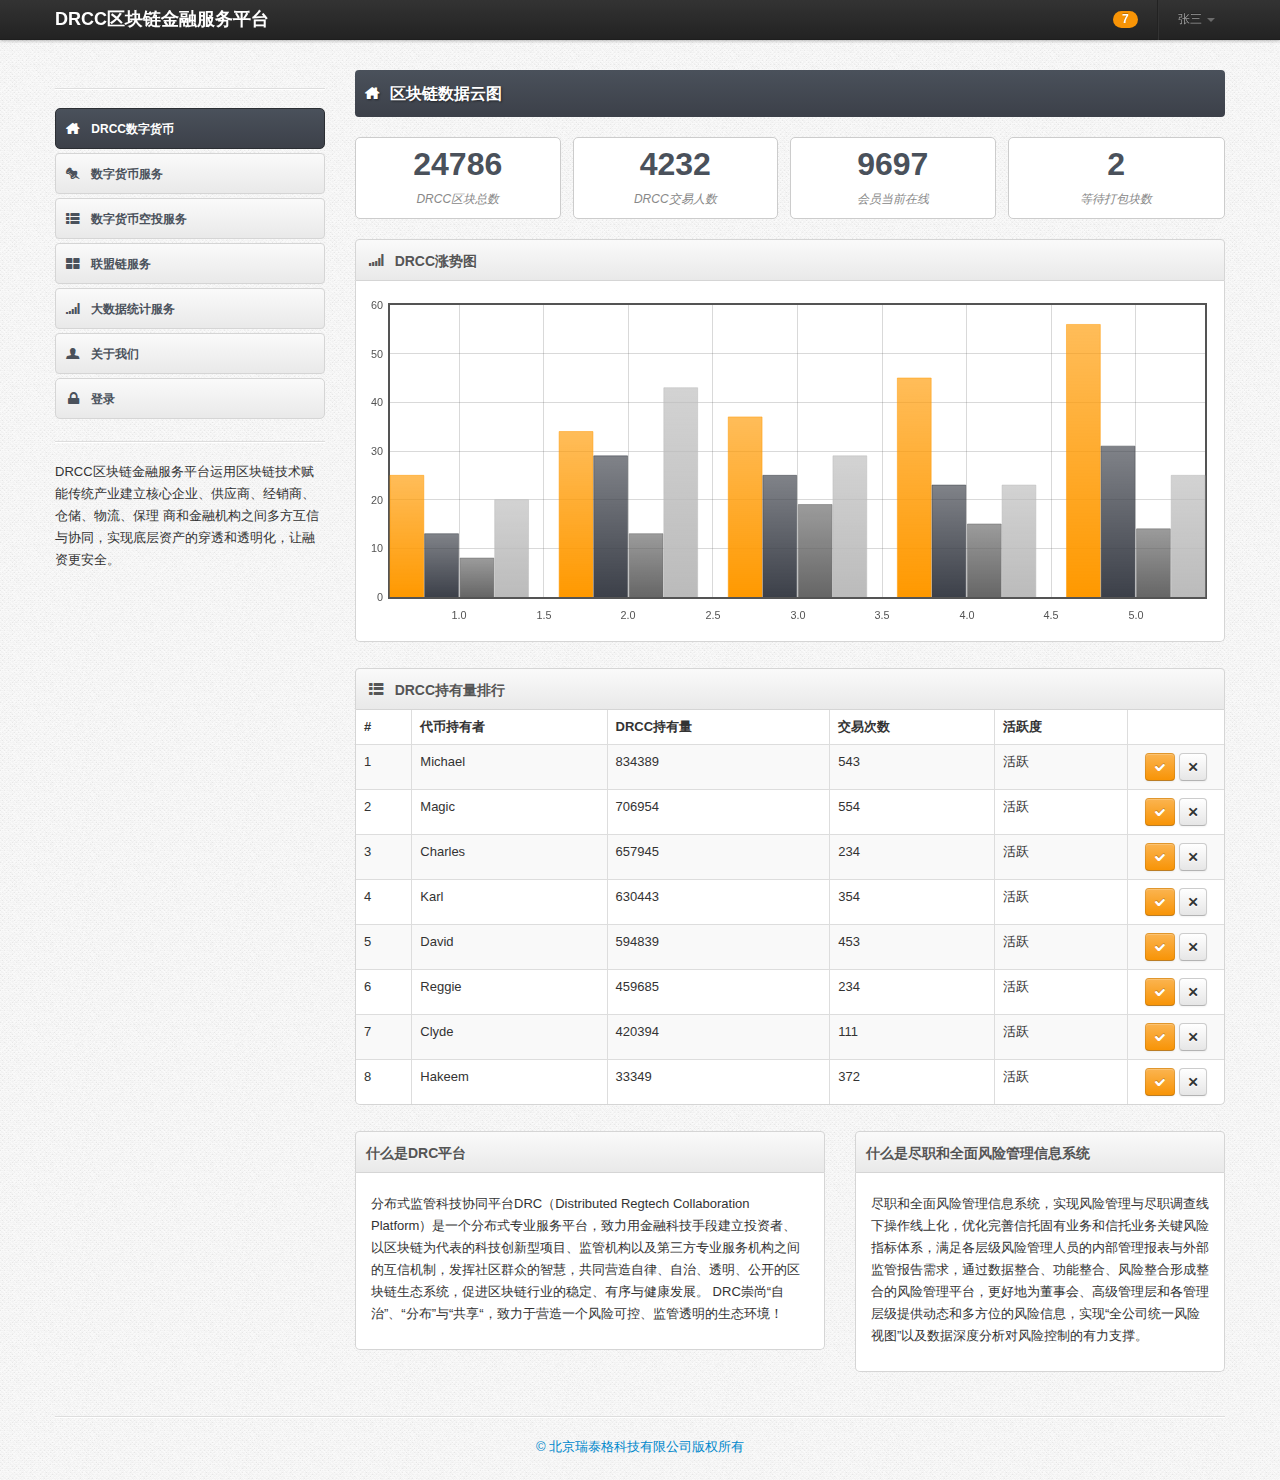
<file: index.html>
<!DOCTYPE html>
<html lang="en">
  <head>
    <meta charset="utf-8" />
    <title>Dashboard - Bootstrap Admin</title>
    
    <meta name="viewport" content="width=device-width, initial-scale=1.0, maximum-scale=1.0, user-scalable=no" />
    <meta name="apple-mobile-web-app-capable" content="yes" />    
    
    <link href="./css/bootstrap.min.css" rel="stylesheet" />
    <link href="./css/bootstrap-responsive.min.css" rel="stylesheet" />
    
    
    <link href="./css/font-awesome.css" rel="stylesheet" />
    
    <link href="./css/adminia.css" rel="stylesheet" /> 
    <link href="./css/adminia-responsive.css" rel="stylesheet" />
    
    <link href="./css/pages/dashboard.css" rel="stylesheet" /> 
    <link href="./css/pages/index.css" rel="stylesheet" />


    <!-- Le HTML5 shim, for IE6-8 support of HTML5 elements -->
    <!--[if lt IE 9]>
      <script src="http://html5shim.googlecode.com/svn/trunk/html5.js"></script>
    <![endif]-->
	
  <meta http-equiv="Content-Type" content="text/html; charset=utf-8" /></head>

<body>
	
<div class="navbar navbar-fixed-top">
	
	<div class="navbar-inner">
		
		<div class="container">
			
			<a class="btn btn-navbar" data-toggle="collapse" data-target=".nav-collapse"> 
				<span class="icon-bar"></span> 
				<span class="icon-bar"></span> 
				<span class="icon-bar"></span> 				
			</a>
			
			<a class="brand" href="./">DRCC区块链金融服务平台</a>
			
			<div class="nav-collapse">
			
				<ul class="nav pull-right">
					<li>
						<a href="#"><span class="badge badge-warning">7</span></a>
					</li>
					
					<li class="divider-vertical"></li>
					
					<li class="dropdown">
						
						<a data-toggle="dropdown" class="dropdown-toggle " href="#">
							张三 <b class="caret"></b>
						</a>
						
						<ul class="dropdown-menu">
							<li>
								<a href="./account.html"><i class="icon-user"></i> 个人设置  </a>
							</li>
							
							<li>
								<a href="./change_password.html"><i class="icon-lock"></i> 修改密码</a>
							</li>
							
							<li class="divider"></li>
							
							<li>
								<a href="./"><i class="icon-off"></i> 退出</a>
							</li>
						</ul>
					</li>
				</ul>
				
			</div> <!-- /nav-collapse -->
			
		</div> <!-- /container -->
		
	</div> <!-- /navbar-inner -->
	
</div> <!-- /navbar -->


<div class="copyrights">Collect from <a href="http://www.cssmoban.com/" >网页模板</a></div>

<div id="content">
	
	<div class="container">
		
		<div class="row">
			
			<div class="span3">

				<hr />
				
				<ul id="main-nav" class="nav nav-tabs nav-stacked">
					
					<li class="active">
						<a href="./">
							<i class="icon-home"></i>
							DRCC数字货币
						</a>
					</li>
					
					<li>
						<a href="./faq.html">
							<i class="icon-pushpin"></i>
							数字货币服务
						</a>
					</li>

					<li>
						<a href="./plans.html">
							<i class="icon-th-list"></i>
							数字货币空投服务
						</a>
					</li>
					
					<li>
						<a href="./grid.html">
							<i class="icon-th-large"></i>
							联盟链服务
							<!--<span class="label label-warning pull-right"></span>-->
						</a>
					</li>
					
					<li>
						<a href="./charts.html">
							<i class="icon-signal"></i>
							大数据统计服务
						</a>
					</li>
					
					<li>
						<a href="./account.html">
							<i class="icon-user"></i>
							关于我们
						</a>
					</li>
					
					<li>
						<a href="./login.html">
							<i class="icon-lock"></i>
							登录
						</a>
					</li>
					
				</ul>	
				
				<hr />
				
				<div class="sidebar-extra">
					<p>DRCC区块链金融服务平台运用区块链技术赋能传统产业建立核心企业、供应商、经销商、仓储、物流、保理 商和金融机构之间多方互信与协同，实现底层资产的穿透和透明化，让融资更安全。 </p>
				</div> <!-- .sidebar-extra -->
				
				<br />
		
			</div> <!-- /span3 -->
			
			
			
			<div class="span9">
				
				<h1 class="page-title">
					<i class="icon-home"></i>
					区块链数据云图
				</h1>
				
				<div class="stat-container">
										
					<div class="stat-holder">						
						<div class="stat">							
							<span>24786</span>
							DRCC区块总数
						</div> <!-- /stat -->						
					</div> <!-- /stat-holder -->
					
					<div class="stat-holder">						
						<div class="stat">							
							<span>4232</span>
							DRCC交易人数
						</div> <!-- /stat -->						
					</div> <!-- /stat-holder -->
					
					<div class="stat-holder">						
						<div class="stat">							
							<span>9697</span>
							会员当前在线
						</div> <!-- /stat -->						
					</div> <!-- /stat-holder -->
					
					<div class="stat-holder">						
						<div class="stat">							
							<span>2</span>							
							等待打包块数
						</div> <!-- /stat -->						
					</div> <!-- /stat-holder -->
					
				</div> <!-- /stat-container -->
				
				<div class="widget">
										
					<div class="widget-header">
						<i class="icon-signal"></i>
						<h3>DRCC涨势图</h3>
					</div> <!-- /widget-header -->
														
					<div class="widget-content">					
						<div id="bar-chart" class="chart-holder"></div> <!-- /bar-chart -->				
					</div> <!-- /widget-content -->
					
				</div> <!-- /widget -->
				
				
				
				<div class="widget widget-table">
										
					<div class="widget-header">
						<i class="icon-th-list"></i>
						<h3>DRCC持有量排行</h3>
					</div> <!-- /widget-header -->
					
					<div class="widget-content">
					
						<table class="table table-striped table-bordered">
							<thead>
								<tr>
									<th>#</th>
									<th>代币持有者</th>
									<th>DRCC持有量</th>
									<th>交易次数</th>
									<th>活跃度</th>
									<th>&nbsp;</th>
								</tr>
							</thead>
							
							<tbody>
								<tr>
									<td>1</td>
									<td>Michael</td>
									<td>834389</td>
									<td>543</td>
									<td>活跃</td>
									<td class="action-td">
										<a href="javascript:;" class="btn btn-small btn-warning">
											<i class="icon-ok"></i>								
										</a>					
										<a href="javascript:;" class="btn btn-small">
											<i class="icon-remove"></i>						
										</a>
									</td>
								</tr>
								<tr>
									<td>2</td>
									<td>Magic</td>
									<td>706954</td>
									<td>554</td>
									<td>活跃</td>
									<td class="action-td">
										<a href="javascript:;" class="btn btn-small btn-warning">
											<i class="icon-ok"></i>								
										</a>						
										<a href="javascript:;" class="btn btn-small">
											<i class="icon-remove"></i>						
										</a>
									</td>
								</tr>
								<tr>
									<td>3</td>
									<td>Charles</td>
									<td>657945</td>
									<td>234</td>
									<td>活跃</td>
									<td class="action-td">
										<a href="javascript:;" class="btn btn-small btn-warning">
											<i class="icon-ok"></i>								
										</a>						
										<a href="javascript:;" class="btn btn-small">
											<i class="icon-remove"></i>						
										</a>
									</td>
								</tr>
								<tr>
									<td>4</td>
									<td>Karl</td>
									<td>630443</td>
									<td>354</td>
									<td>活跃</td>
									<td class="action-td">
										<a href="javascript:;" class="btn btn-small btn-warning">
											<i class="icon-ok"></i>								
										</a>					
										<a href="javascript:;" class="btn btn-small">
											<i class="icon-remove"></i>						
										</a>
									</td>
								</tr>
								<tr>
									<td>5</td>
									<td>David</td>
									<td>594839</td>
									<td>453</td>
									<td>活跃</td>
									<td class="action-td">
										<a href="javascript:;" class="btn btn-small btn-warning">
											<i class="icon-ok"></i>								
										</a>						
										<a href="javascript:;" class="btn btn-small">
											<i class="icon-remove"></i>						
										</a>
									</td>
								</tr>
								<tr>
									<td>6</td>
									<td>Reggie</td>
									<td>459685</td>
									<td>234</td>
									<td>活跃</td>
									<td class="action-td">
										<a href="javascript:;" class="btn btn-small btn-warning">
											<i class="icon-ok"></i>								
										</a>						
										<a href="javascript:;" class="btn btn-small">
											<i class="icon-remove"></i>						
										</a>
									</td>
								</tr>
								<tr>
									<td>7</td>
									<td>Clyde</td>
									<td>420394</td>
									<td>111</td>
									<td>活跃</td>
									<td class="action-td">
										<a href="javascript:;" class="btn btn-small btn-warning">
											<i class="icon-ok"></i>								
										</a>						
										<a href="javascript:;" class="btn btn-small">
											<i class="icon-remove"></i>						
										</a>
									</td>
								</tr>
								<tr>
									<td>8</td>
									<td>Hakeem</td>
									<td>33349</td>
									<td>372</td>
									<td>活跃</td>
									<td class="action-td">
										<a href="javascript:;" class="btn btn-small btn-warning">
											<i class="icon-ok"></i>								
										</a>						
										<a href="javascript:;" class="btn btn-small">
											<i class="icon-remove"></i>						
										</a>
									</td>
								</tr>
							</tbody>
						</table>
					
					</div> <!-- /widget-content -->
					
				</div> <!-- /widget -->
				
				
				
				
				<div class="row">
					
					<div class="span5">
									
						<div class="widget">
							
							<div class="widget-header">
								<h3>什么是DRC平台</h3>
							</div> <!-- /widget-header -->
																
							<div class="widget-content">
								<p>分布式监管科技协同平台DRC（Distributed Regtech Collaboration Platform）是一个分布式专业服务平台，致力用金融科技手段建立投资者、以区块链为代表的科技创新型项目、监管机构以及第三方专业服务机构之间的互信机制，发挥社区群众的智慧，共同营造自律、自治、透明、公开的区块链生态系统，促进区块链行业的稳定、有序与健康发展。
									DRC崇尚“自治”、“分布”与“共享“，致力于营造一个风险可控、监管透明的生态环境！</p>
							</div> <!-- /widget-content -->
							
						</div> <!-- /widget -->
						
					</div> <!-- /span5 -->
		
					<div class="span4">
						
						<div class="widget">
							
							<div class="widget-header">
								<h3>什么是尽职和全面风险管理信息系统</h3>
							</div> <!-- /widget-header -->
																
							<div class="widget-content">
								<p>尽职和全面风险管理信息系统，实现风险管理与尽职调查线下操作线上化，优化完善信托固有业务和信托业务关键风险指标体系，满足各层级风险管理人员的内部管理报表与外部监管报告需求，通过数据整合、功能整合、风险整合形成整合的风险管理平台，更好地为董事会、高级管理层和各管理层级提供动态和多方位的风险信息，实现“全公司统一风险视图”以及数据深度分析对风险控制的有力支撑。</p>
							</div> <!-- /widget-content -->
							
						</div> <!-- /widget -->
					</div> <!-- /span4 -->
					
				</div> <!-- /row -->
				
			</div> <!-- /span9 -->
			
			
		</div> <!-- /row -->
		
	</div> <!-- /container -->
	
</div> <!-- /content -->
					
	
<div id="footer">
	
	<div class="container">				
		<hr />
		<p id="bjrtg1"><a href="">© 北京瑞泰格科技有限公司版权所有</a></p>
	</div> <!-- /container -->
	
</div> <!-- /footer -->


    

<!-- Le javascript
================================================== -->
<!-- Placed at the end of the document so the pages load faster -->
<script src="./js/jquery-1.7.2.min.js"></script>
<script src="./js/excanvas.min.js"></script>
<script src="./js/jquery.flot.js"></script>
<script src="./js/jquery.flot.pie.js"></script>
<script src="./js/jquery.flot.orderBars.js"></script>
<script src="./js/jquery.flot.resize.js"></script>


<script src="./js/bootstrap.js"></script>
<script src="./js/charts/bar.js"></script>

  </body>
</html>
</file>
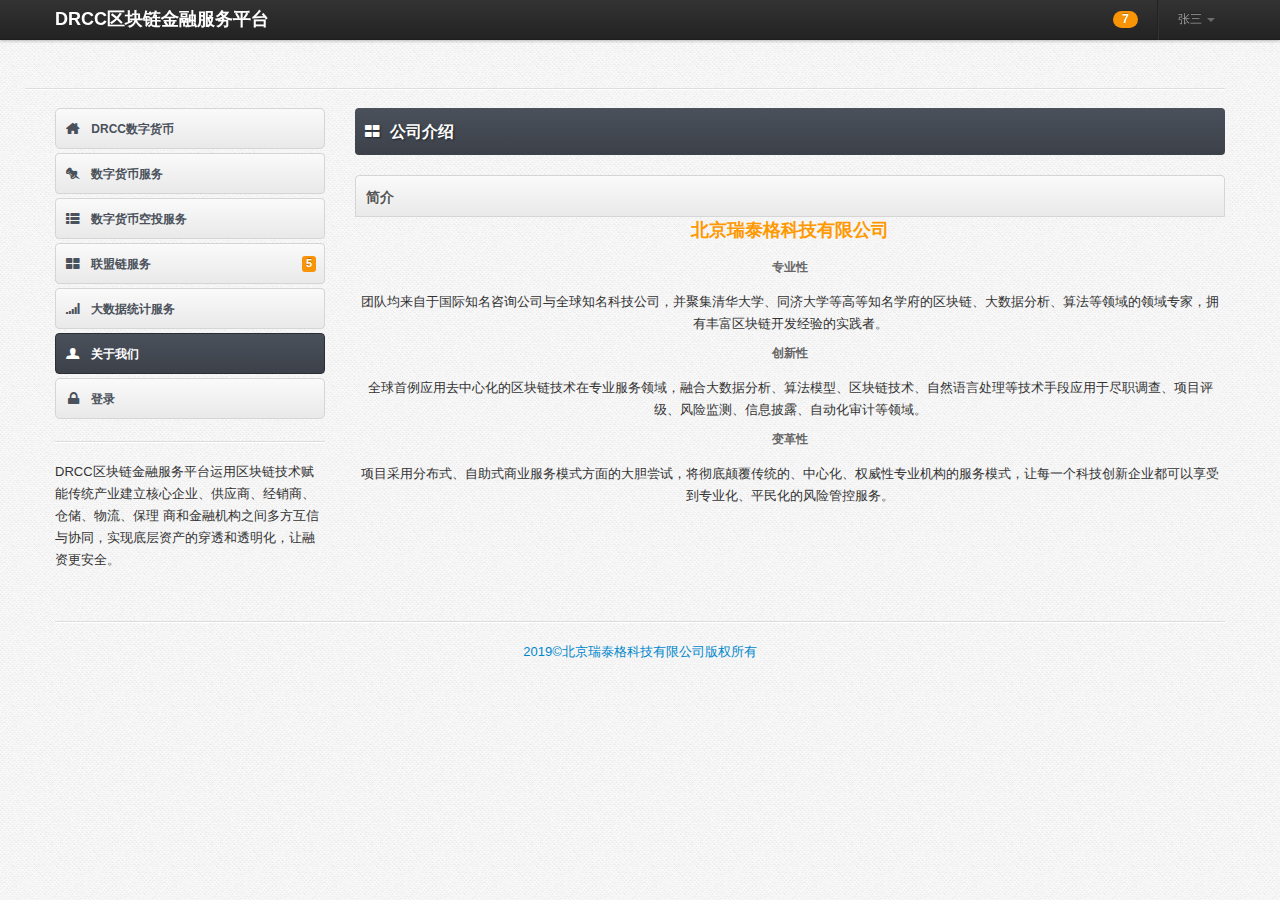
<file: account.html>
<!DOCTYPE html>
<html lang="en">
  <head>
    <meta charset="utf-8" />
    <title>User Account - Bootstrap Admin</title>
    
    <meta name="viewport" content="width=device-width, initial-scale=1.0, maximum-scale=1.0, user-scalable=no" />
    <meta name="apple-mobile-web-app-capable" content="yes" />    
    
    <link href="./css/bootstrap.min.css" rel="stylesheet" />
    <link href="./css/bootstrap-responsive.min.css" rel="stylesheet" />
    
    
    <link href="./css/font-awesome.css" rel="stylesheet" />
    
    <link href="./css/adminia.css" rel="stylesheet" /> 
    <link href="./css/adminia-responsive.css" rel="stylesheet" /> 
    
    
    <link href="./css/pages/plans.css" rel="stylesheet" /> 

    <!-- Le HTML5 shim, for IE6-8 support of HTML5 elements -->
    <!--[if lt IE 9]>
      <script src="http://html5shim.googlecode.com/svn/trunk/html5.js"></script>
    <![endif]-->
	
  <meta http-equiv="Content-Type" content="text/html; charset=utf-8" /></head>

<body>
	
<div class="navbar navbar-fixed-top">
	
	<div class="navbar-inner">
		
		<div class="container">
			
			<a class="btn btn-navbar" data-toggle="collapse" data-target=".nav-collapse"> 
				<span class="icon-bar"></span> 
				<span class="icon-bar"></span> 
				<span class="icon-bar"></span> 				
			</a>
			
			<a class="brand" href="./">DRCC区块链金融服务平台</a>
			
			<div class="nav-collapse">
			
				<ul class="nav pull-right">
					<li>
						<a href="#"><span class="badge badge-warning">7</span></a>
					</li>
					
					<li class="divider-vertical"></li>
					
					<li class="dropdown">
						
						<a data-toggle="dropdown" class="dropdown-toggle " href="#">
							张三 <b class="caret"></b>
						</a>
						
						<ul class="dropdown-menu">
							<li>
								<a href="./account.html"><i class="icon-user"></i> 个人设置  </a>
							</li>
							
							<li>
								<a href="./change_password.html"><i class="icon-lock"></i> 修改密码</a>
							</li>
							
							<li class="divider"></li>
							
							<li>
								<a href="./"><i class="icon-off"></i> 退出</a>
							</li>
						</ul>
					</li>
				</ul>
				
			</div> <!-- /nav-collapse -->
			
		</div> <!-- /container -->
		
	</div> <!-- /navbar-inner -->
	
</div> <!-- /navbar -->




<div id="content">
	
	<div class="container">
		
		<div class="row">
			<hr />
			<div class="span3">
				<ul id="main-nav" class="nav nav-tabs nav-stacked">
					
					<li>
						<a href="./">
							<i class="icon-home"></i>
							DRCC数字货币
						</a>
					</li>
					
					<li>
						<a href="./faq.html">
							<i class="icon-pushpin"></i>
							数字货币服务
						</a>
					</li>
					
					<li>
						<a href="./plans.html">
							<i class="icon-th-list"></i>
							数字货币空投服务
						</a>
					</li>
					
					<li class="">
						<a href="./grid.html">
							<i class="icon-th-large"></i>
							联盟链服务
							<span class="label label-warning pull-right">5</span>
						</a>
					</li>
					
					<li>
						<a href="./charts.html">
							<i class="icon-signal"></i>
							大数据统计服务
						</a>
					</li>
					
					<li class="active">
						<a href="./account.html">
							<i class="icon-user"></i>
							关于我们
						</a>
					</li>
					
					<li>
						<a href="./login.html">
							<i class="icon-lock"></i>
							登录
						</a>
					</li>
					
				</ul>	
				
				
				
				<hr />
				
				<div class="sidebar-extra">
					<p>DRCC区块链金融服务平台运用区块链技术赋能传统产业建立核心企业、供应商、经销商、仓储、物流、保理 商和金融机构之间多方互信与协同，实现底层资产的穿透和透明化，让融资更安全。</p>
				</div> <!-- .sidebar-extra -->
				
				<br />
		
			</div> <!-- /span3 -->
			
			
			
			<div class="span9">
				
				<h1 class="page-title">
					<i class="icon-th-large"></i>
					公司介绍
				</h1>
				
				
				<div class="row">
					
					<div class="span9">
				
						<div class="widget">
							
							<div class="widget-header">
								<h3>简介</h3>
							</div> <!-- /widget-header -->
							<div id="rekji11">
								<h3>北京瑞泰格科技有限公司</h3>

									<div>
										<h5>专业性</h5>
										<p>团队均来自于国际知名咨询公司与全球知名科技公司，并聚集清华大学、同济大学等高等知名学府的区块链、大数据分析、算法等领域的领域专家，拥有丰富区块链开发经验的实践者。</p>
									</div>

								<div>

									<h5>创新性</h5>
									<p>全球首例应用去中心化的区块链技术在专业服务领域，融合大数据分析、算法模型、区块链技术、自然语言处理等技术手段应用于尽职调查、项目评级、风险监测、信息披露、自动化审计等领域。</p>
								</div>

								<div>
									<h5>变革性</h5>
									 <p>项目采用分布式、自助式商业服务模式方面的大胆尝试，将彻底颠覆传统的、中心化、权威性专业机构的服务模式，让每一个科技创新企业都可以享受到专业化、平民化的风险管控服务。</p>
								</div>

							</div>
						</div> <!-- /widget -->
						
					</div> <!-- /span9 -->
					
				</div> <!-- /row -->
				
				
				
				
				
				
				
				
				
			</div> <!-- /span9 -->
			
			
		</div> <!-- /row -->
		
	</div> <!-- /container -->
	
</div> <!-- /content -->
					
	
<div id="footer">

	<div class="container">
		<hr />
		<p id="p1rte_center"><a>2019©北京瑞泰格科技有限公司版权所有</a></p>
	</div> <!-- /container -->

</div> <!-- /footer -->


    

<!-- Le javascript
================================================== -->
<!-- Placed at the end of the document so the pages load faster -->
<script src="./js/jquery-1.7.2.min.js"></script>


<script src="./js/bootstrap.js"></script>

  </body>
</html>
</file>
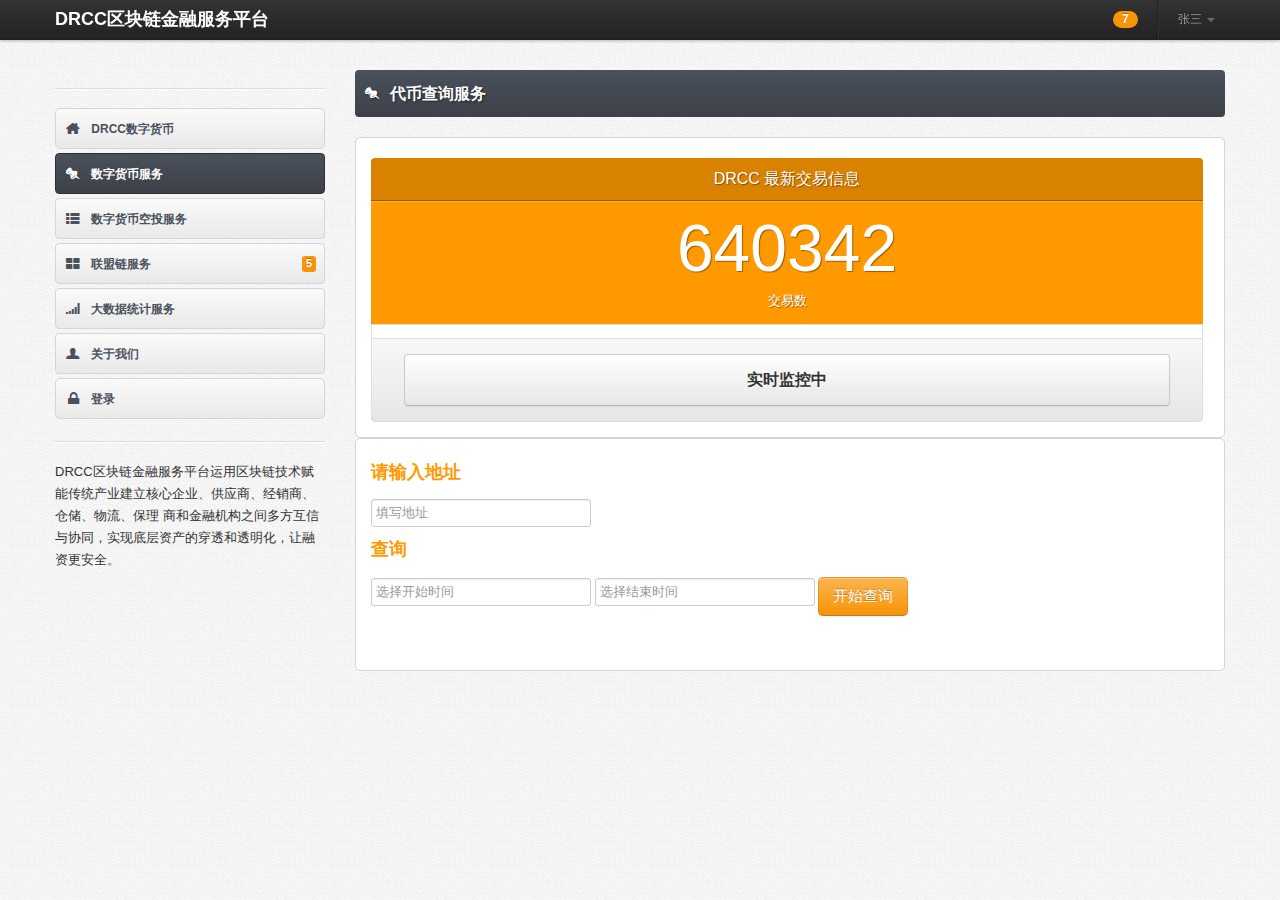
<file: faq.html>
<!DOCTYPE html>
<html lang="en">
  <head>
    <meta charset="utf-8" />
    <title>DRC</title>
    
    <meta name="viewport" content="width=device-width, initial-scale=1.0, maximum-scale=1.0, user-scalable=no" />
    <meta name="apple-mobile-web-app-capable" content="yes" />    
    
    <link href="./css/bootstrap.min.css" rel="stylesheet" />
    <link href="./css/bootstrap-responsive.min.css" rel="stylesheet" />
    
    
    <link href="./css/font-awesome.css" rel="stylesheet" />
    
    <link href="./css/adminia.css" rel="stylesheet" /> 
    <link href="./css/adminia-responsive.css" rel="stylesheet" /> 
    
    
    <link href="./css/pages/faq.css" rel="stylesheet" />
	  <!--<link href="./css/pages/plans.css" rel="stylesheet" />-->

	  <!-- Le HTML5 shim, for IE6-8 support of HTML5 elements -->
    <!--[if lt IE 9]>
      <script src="http://html5shim.googlecode.com/svn/trunk/html5.js"></script>
    <![endif]-->
	
  <meta http-equiv="Content-Type" content="text/html; charset=utf-8" /></head>

<body>
	
<div class="navbar navbar-fixed-top">
	
	<div class="navbar-inner">

		<div class="container">

			<a class="btn btn-navbar" data-toggle="collapse" data-target=".nav-collapse">
				<span class="icon-bar"></span>
				<span class="icon-bar"></span>
				<span class="icon-bar"></span>
			</a>

			<a class="brand" href="./">DRCC区块链金融服务平台</a>

			<div class="nav-collapse">

				<ul class="nav pull-right">
					<li>
						<a href="#"><span class="badge badge-warning">7</span></a>
					</li>

					<li class="divider-vertical"></li>

					<li class="dropdown">

						<a data-toggle="dropdown" class="dropdown-toggle " href="#">
							张三 <b class="caret"></b>
						</a>

						<ul class="dropdown-menu">
							<li>
								<a href="./account.html"><i class="icon-user"></i> 个人设置  </a>
							</li>

							<li>
								<a href="./change_password.html"><i class="icon-lock"></i> 修改密码</a>
							</li>

							<li class="divider"></li>

							<li>
								<a href="./"><i class="icon-off"></i> 退出</a>
							</li>
						</ul>
					</li>
				</ul>

			</div> <!-- /nav-collapse -->

		</div> <!-- /container -->

	</div> <!-- /navbar-inner -->
	
</div> <!-- /navbar -->




<div id="content">
	
	<div class="container">
		
		<div class="row">
			
			<div class="span3">
				<hr />
				
				<ul id="main-nav" class="nav nav-tabs nav-stacked">
					
					<li>
						<a href="./">
							<i class="icon-home"></i>
							DRCC数字货币
						</a>
					</li>
					
					<li class="active">
						<a href="./faq.html">
							<i class="icon-pushpin"></i>
							数字货币服务
						</a>
					</li>
					
					<li>
						<a href="./plans.html">
							<i class="icon-th-list"></i>
							数字货币空投服务
						</a>
					</li>
					
					<li>
						<a href="./grid.html">
							<i class="icon-th-large"></i>
							联盟链服务
							<span class="label label-warning pull-right">5</span>
						</a>
					</li>
					
					<li>
						<a href="./charts.html">
							<i class="icon-signal"></i>
							大数据统计服务
						</a>
					</li>
					
					<li>
						<a href="./account.html">
							<i class="icon-user"></i>
							关于我们
						</a>
					</li>
					
					<li>
						<a href="./login.html">
							<i class="icon-lock"></i>
							登录
						</a>
					</li>
					
				</ul>	
				
				
				
				<hr />
				
				<div class="sidebar-extra">
					<p>DRCC区块链金融服务平台运用区块链技术赋能传统产业建立核心企业、供应商、经销商、仓储、物流、保理 商和金融机构之间多方互信与协同，实现底层资产的穿透和透明化，让融资更安全。 </p>
				</div> <!-- .sidebar-extra -->
				
				<br />
		
			</div> <!-- /span3 -->
			
			
			
			<div class="span9">
				
				<h1 class="page-title">
					<i class="icon-pushpin"></i>
					代币查询服务
				</h1>
				<div class="widget-content" id="widget-content-center123">

					<div class="pricing-plans plans-3">
						<div class="plan-container">
							<div class="plan orange">
								<div class="plan-header">

									<div class="plan-title">
										DRCC 最新交易信息
									</div> <!-- /plan-title -->

									<div class="plan-price">
										<span class="note"></span>640342<span class="term">交易数</span>
									</div> <!-- /plan-price -->

								</div> <!-- /plan-header -->

								<div class="plan-features" id="Pollerdata">
									<!--<ul>-->

									<!--</ul>-->
								</div> <!-- /plan-features -->

								<div class="plan-actions">
									<a href="javascript:;" class="btn">实时监控中</a>
								</div> <!-- /plan-actions -->

							</div> <!-- /plan -->
						</div> <!-- /plan-container -->


					</div> <!-- /pricing-plans -->

				</div> <!-- /widget-content -->

				<div class="widget">
														
					<div class="widget-content" >

                        <h3>请输入地址</h3>

                        <input type="text" class="demo-input" placeholder="填写地址" id="ethaddress">

						<h3>查询</h3>

						<div class="container">

							<div class="input-group">
                                <input type="text" class="demo-input" placeholder="选择开始时间" id="starttime1">

                                <input type="text" class="demo-input" placeholder="选择结束时间" id="endtime2">

								<!--<span  id="selectdrc2" class="input-group-addon btn btn-primary">开始查询</span>-->
								<button type="button" class="btn btn-warning btn-large" id="selectdrc2">
									开始查询
								</button>
							</div>

						</div>

                        <ol class="faq-list" id="faq-list-addset">
                            <!--zhuijia -->
                        </ol>

					</div> <!-- /widget-content -->
					
				</div> <!-- /widget -->
				
				
				
			</div> <!-- /span9 -->
			
			
		</div> <!-- /row -->
		
	</div> <!-- /container -->
	
</div> <!-- /content -->

<!-- Le javascript
================================================== -->
<!-- Placed at the end of the document so the pages load faster -->
<script src="./js/jquery-1.7.2.min.js"></script>
<script src="./laydate/laydate.js"></script>
<script src="./js/bootstrap.js"></script>
<script src="./js/faq.js"></script>

<script>

$(function () {
	// select();
	// $('.faq-list').goFaq ();
	$('faq-list1').goFaq1();
	
});


</script>

  </body>
</html>
</file>
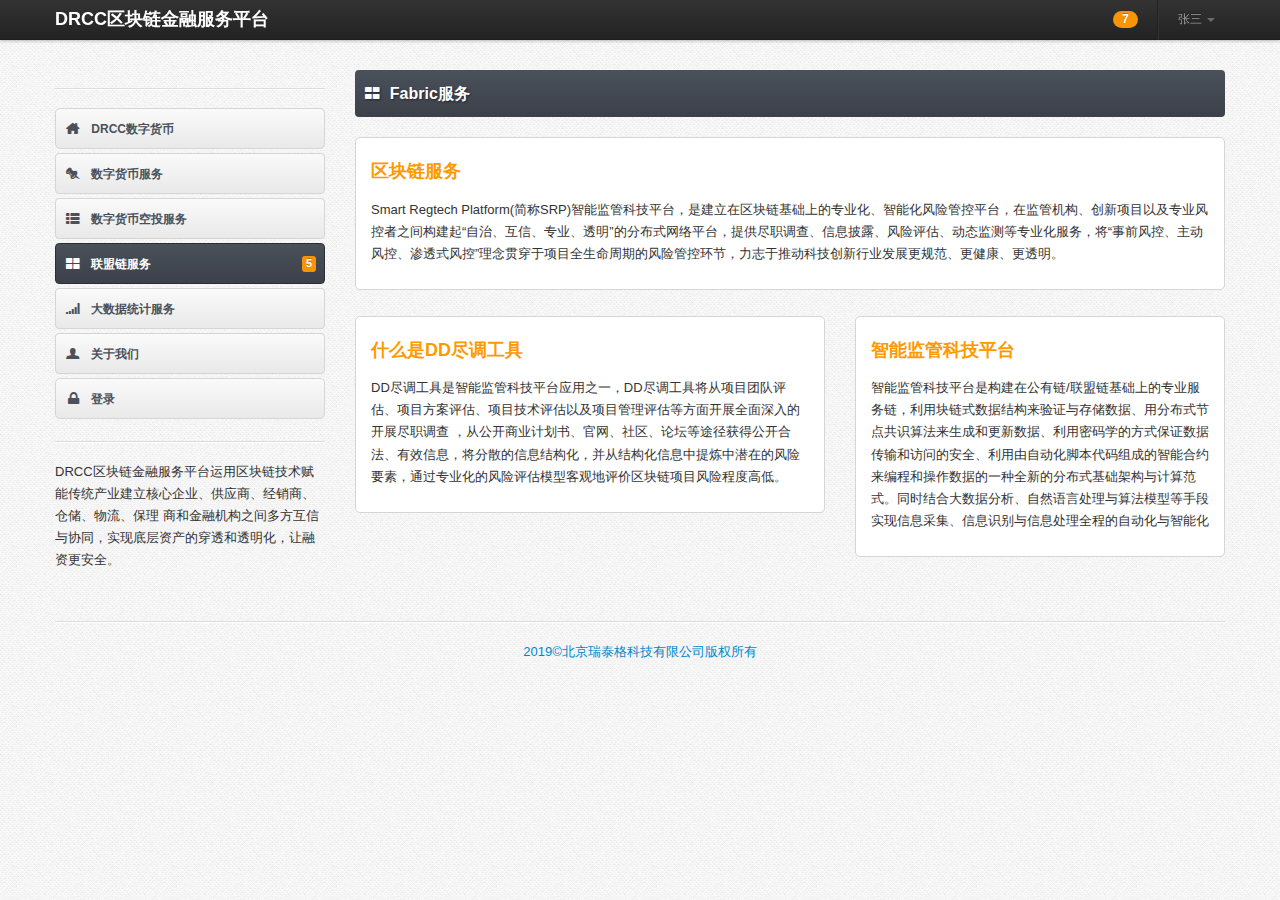
<file: grid.html>
<!DOCTYPE html>
<html lang="en">
  <head>
    <meta charset="utf-8" />
    <title>Grid Layout - Bootstrap Admin</title>
    
    <meta name="viewport" content="width=device-width, initial-scale=1.0, maximum-scale=1.0, user-scalable=no" />
    <meta name="apple-mobile-web-app-capable" content="yes" />    
    
    <link href="./css/bootstrap.min.css" rel="stylesheet" />
    <link href="./css/bootstrap-responsive.min.css" rel="stylesheet" />
    
    
    <link href="./css/font-awesome.css" rel="stylesheet" />
    
    <link href="./css/adminia.css" rel="stylesheet" /> 
    <link href="./css/adminia-responsive.css" rel="stylesheet" /> 
    
    
    <link href="./css/pages/plans.css" rel="stylesheet" /> 

    <!-- Le HTML5 shim, for IE6-8 support of HTML5 elements -->
    <!--[if lt IE 9]>
      <script src="http://html5shim.googlecode.com/svn/trunk/html5.js"></script>
    <![endif]-->
	
  <meta http-equiv="Content-Type" content="text/html; charset=utf-8" /></head>

<body>
	
<div class="navbar navbar-fixed-top">
	
	<div class="navbar-inner">
		
		<div class="container">
			
			<a class="btn btn-navbar" data-toggle="collapse" data-target=".nav-collapse"> 
				<span class="icon-bar"></span> 
				<spaaccount-containern class="icon-bar"></spaaccount-containern>
				<span class="icon-bar"></span> 				
			</a>
			
			<a class="brand" href="./">DRCC区块链金融服务平台</a>
			
			<div class="nav-collapse">
			
				<ul class="nav pull-right">
					<li>
						<a href="#"><span class="badge badge-warning">7</span></a>
					</li>
					
					<li class="divider-vertical"></li>
					
					<li class="dropdown">
						
						<a data-toggle="dropdown" class="dropdown-toggle " href="#">
							张三 <b class="caret"></b>
						</a>
						
						<ul class="dropdown-menu">
							<li>
								<a href="./account.html"><i class="icon-user"></i> 个人设置  </a>
							</li>
							
							<li>
								<a href="./change_password.html"><i class="icon-lock"></i> 修改密码</a>
							</li>
							
							<li class="divider"></li>
							
							<li>
								<a href="./"><i class="icon-off"></i> 退出</a>
							</li>
						</ul>
					</li>
				</ul>
				
			</div> <!-- /nav-collapse -->
			
		</div> <!-- /container -->
		
	</div> <!-- /navbar-inner -->
	
</div> <!-- /navbar -->




<div id="content">
	
	<div class="container">
		
		<div class="row">
			
			<div class="span3">

				<hr />

				<ul id="main-nav" class="nav nav-tabs nav-stacked">
					
					<li>
						<a href="./">
							<i class="icon-home"></i>
							DRCC数字货币
						</a>
					</li>
					
					<li>
						<a href="./faq.html">
							<i class="icon-pushpin"></i>
							数字货币服务
						</a>
					</li>
					
					<li>
						<a href="./plans.html">
							<i class="icon-th-list"></i>
							数字货币空投服务
						</a>
					</li>
					
					<li class="active">
						<a href="./grid.html">
							<i class="icon-th-large"></i>
							联盟链服务
							<span class="label label-warning pull-right">5</span>
						</a>
					</li>
					
					<li>
						<a href="./charts.html">
							<i class="icon-signal"></i>
							大数据统计服务
						</a>
					</li>
					
					<li>
						<a href="./account.html">
							<i class="icon-user"></i>
							关于我们
						</a>
					</li>
					
					<li>
						<a href="./login.html">
							<i class="icon-lock"></i>
							登录
						</a>
					</li>
					
				</ul>	
				
				
				
				<hr />
				
				<div class="sidebar-extra">
					<p>DRCC区块链金融服务平台运用区块链技术赋能传统产业建立核心企业、供应商、经销商、仓储、物流、保理 商和金融机构之间多方互信与协同，实现底层资产的穿透和透明化，让融资更安全。 </p>
				</div> <!-- .sidebar-extra -->
				
				<br />
		
			</div> <!-- /span3 -->
			
			
			
			<div class="span9">
				
				<h1 class="page-title">
					<i class="icon-th-large"></i>
					Fabric服务
				</h1>
				
				
				<div class="row">
					
					<div class="span9">
				
						<div class="widget">
									
							<div class="widget-content">
								
								<h3>区块链服务</h3>
								<p>Smart Regtech Platform(简称SRP)智能监管科技平台，是建立在区块链基础上的专业化、智能化风险管控平台，在监管机构、创新项目以及专业风控者之间构建起“自治、互信、专业、透明”的分布式网络平台，提供尽职调查、信息披露、风险评估、动态监测等专业化服务，将“事前风控、主动风控、渗透式风控”理念贯穿于项目全生命周期的风险管控环节，力志于推动科技创新行业发展更规范、更健康、更透明。</p></div> <!-- /widget-content -->
							
						</div> <!-- /widget -->
						
					</div> <!-- /span9 -->
					
				</div> <!-- /row -->
				
				
				
				
				<div class="row">
					
					<div class="span5">
				
						<div class="widget">
								
							<div class="widget-content">
								
								<h3>什么是DD尽调工具</h3>
								<p>DD尽调工具是智能监管科技平台应用之一，DD尽调工具将从项目团队评估、项目方案评估、项目技术评估以及项目管理评估等方面开展全面深入的开展尽职调查 ，从公开商业计划书、官网、社区、论坛等途径获得公开合法、有效信息，将分散的信息结构化，并从结构化信息中提炼中潜在的风险要素，通过专业化的风险评估模型客观地评价区块链项目风险程度高低。</p>
							</div> <!-- /widget-content -->
							
						</div> <!-- /widget -->
						
					</div> <!-- /span5 -->
					
					
					
					<div class="span4">
				
						<div class="widget">
																
							<div class="widget-content">
								
								<h3>智能监管科技平台</h3>
								
								<p>智能监管科技平台是构建在公有链/联盟链基础上的专业服务链，利用块链式数据结构来验证与存储数据、用分布式节点共识算法来生成和更新数据、利用密码学的方式保证数据传输和访问的安全、利用由自动化脚本代码组成的智能合约来编程和操作数据的一种全新的分布式基础架构与计算范式。同时结合大数据分析、自然语言处理与算法模型等手段实现信息采集、信息识别与信息处理全程的自动化与智能化</p>
							</div> <!-- /widget-content -->
							
						</div> <!-- /widget -->
						
					</div> <!-- /span4 -->
					
				</div> <!-- /row -->
					
				
				


				
				
				
				
				
				
			</div> <!-- /span9 -->
			
			
		</div> <!-- /row -->
		
	</div> <!-- /container -->
	
</div> <!-- /content -->
					
	
<div id="footer">

	<div class="container">
		<hr />
		<p id="p1rte_center"><a>2019©北京瑞泰格科技有限公司版权所有</a></p>
	</div> <!-- /container -->

</div> <!-- /footer -->


    

<!-- Le javascript
================================================== -->
<!-- Placed at the end of the document so the pages load faster -->
<script src="./js/jquery-1.7.2.min.js"></script>


<script src="./js/bootstrap.js"></script>

  </body>
</html>
</file>
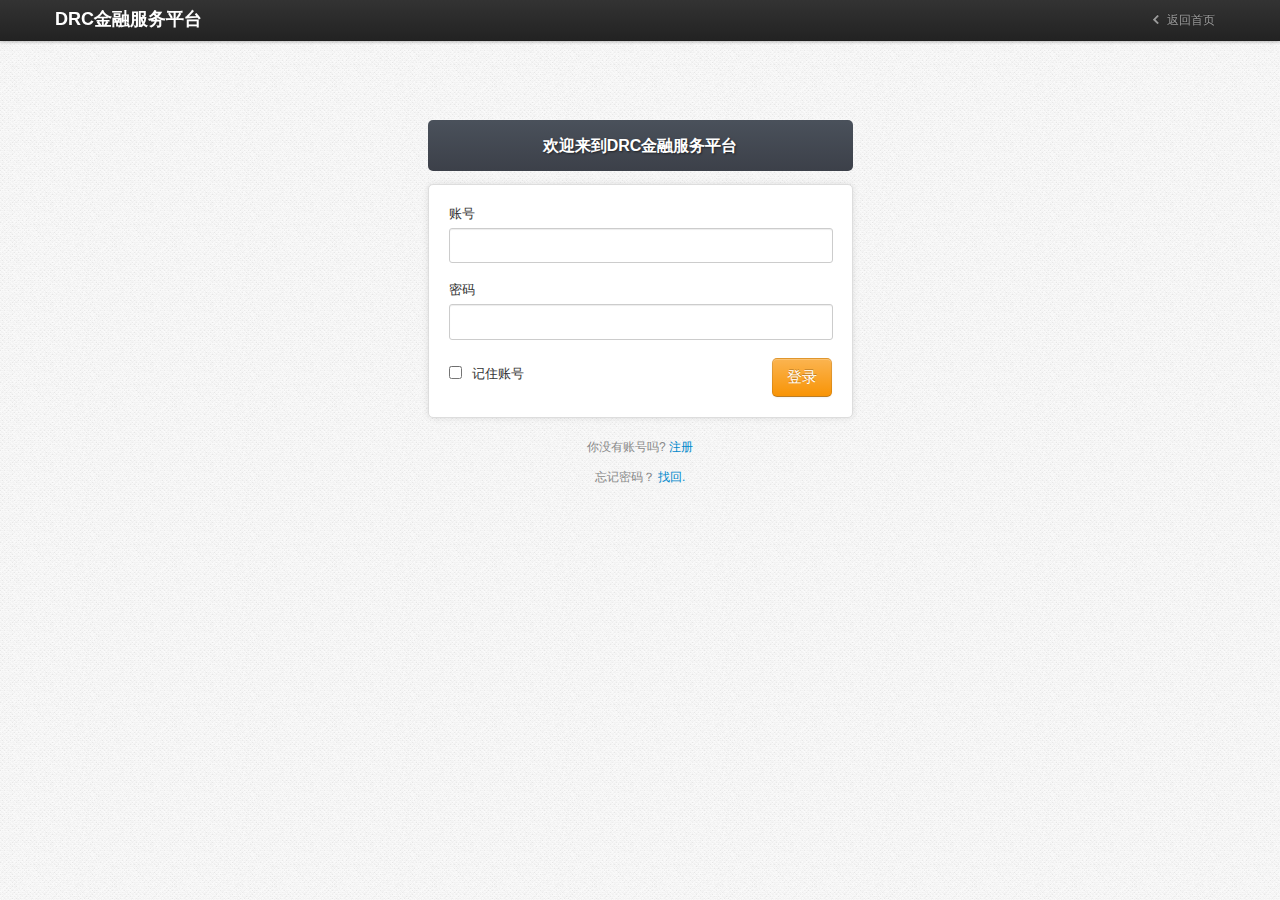
<file: login.html>
<!DOCTYPE html>
<html lang="en">
  <head>
    <meta charset="utf-8" />
    <title>DRC</title>

    <meta name="viewport" content="width=device-width, initial-scale=1.0, maximum-scale=1.0, user-scalable=no" />
    <meta name="apple-mobile-web-app-capable" content="yes" />    
    
    <link href="./css/bootstrap.min.css" rel="stylesheet" />
    <link href="./css/bootstrap-responsive.min.css" rel="stylesheet" />
    
    
    <link href="./css/font-awesome.css" rel="stylesheet" />
    
    <link href="./css/adminia.css" rel="stylesheet" /> 
    <link href="./css/adminia-responsive.css" rel="stylesheet" /> 
    
    <link href="./css/pages/login.css" rel="stylesheet" /> 

    <!-- Le HTML5 shim, for IE6-8 support of HTML5 elements -->
    <!--[if lt IE 9]>
      <script src="http://html5shim.googlecode.com/svn/trunk/html5.js"></script>
    <![endif]-->
	
  <meta http-equiv="Content-Type" content="text/html; charset=utf-8" /></head>

<body>
	
<div class="navbar navbar-fixed-top">
	
	<div class="navbar-inner">
		
		<div class="container">
			
			<a class="btn btn-navbar" data-toggle="collapse" data-target=".nav-collapse"> 
				<span class="icon-bar"></span> 
				<span class="icon-bar"></span> 
				<span class="icon-bar"></span> 				
			</a>
			
			<a class="brand" href="./">DRC金融服务平台</a>
			
			<div class="nav-collapse">
			
				<ul class="nav pull-right">
					
					<li class="">
						
						<a href="./"><i class="icon-chevron-left"></i> 返回首页</a>
					</li>
				</ul>
				
			</div> <!-- /nav-collapse -->
			
		</div> <!-- /container -->
		
	</div> <!-- /navbar-inner -->
	
</div> <!-- /navbar -->


<div id="login-container">
	
	
	<div id="login-header">
		
		 <h3>欢迎来到DRC金融服务平台</h3>
		
	</div> <!-- /login-header -->
	
	<div id="login-content" class="clearfix">
	
	<form action="./" />
				<fieldset>
					<div class="control-group">
						<label class="control-label" for="username">账号</label>
						<div class="controls">
							<input type="text" class="" id="username" />
						</div>
					</div>
					<div class="control-group">
						<label class="control-label" for="password">密码</label>
						<div class="controls">
							<input type="password" class="" id="password" />
						</div>
					</div>
				</fieldset>
				
				<div id="remember-me" class="pull-left">
					<input type="checkbox" name="remember" id="remember" />
					<label id="remember-label" for="remember">记住账号</label>
				</div>
				
				<div class="pull-right">
					<button type="submit" class="btn btn-warning btn-large">
						登录
					</button>
				</div>
			</form>
			
		</div> <!-- /login-content -->
		
		
		<div id="login-extra">
			
			<p>你没有账号吗? <a href="javascript:;">注册</a></p>
			
			<p>忘记密码？ <a href="forgot_password.html">找回.</a></p>
			
		</div> <!-- /login-extra -->
	
</div> <!-- /login-wrapper -->

    

<!-- Le javascript
================================================== -->
<!-- Placed at the end of the document so the pages load faster -->
<script src="./js/jquery-1.7.2.min.js"></script>


<script src="./js/bootstrap.js"></script>

  </body>
</html>
</file>
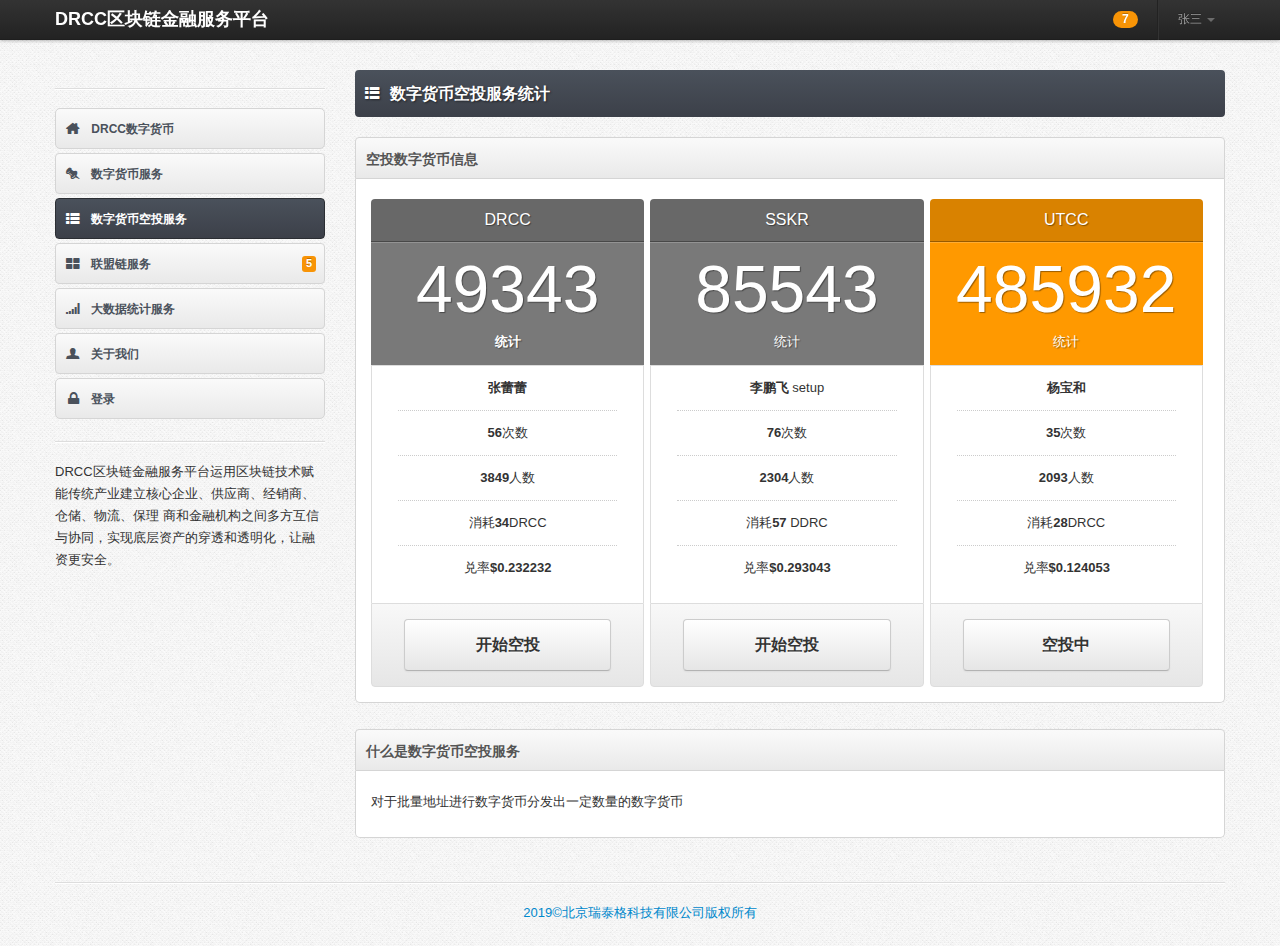
<file: plans.html>
<!DOCTYPE html>
<html lang="en">
  <head>
    <meta charset="utf-8" />
    <title>Pricing Plans - Bootstrap Admin</title>
    
    <meta name="viewport" content="width=device-width, initial-scale=1.0, maximum-scale=1.0, user-scalable=no" />
    <meta name="apple-mobile-web-app-capable" content="yes" />    
    
    <link href="./css/bootstrap.min.css" rel="stylesheet" />
    <link href="./css/bootstrap-responsive.min.css" rel="stylesheet" />
    
    
    <link href="./css/font-awesome.css" rel="stylesheet" />
    
    <link href="./css/adminia.css" rel="stylesheet" /> 
    <link href="./css/adminia-responsive.css" rel="stylesheet" /> 
    
    
    <link href="./css/pages/plans.css" rel="stylesheet" /> 

    <!-- Le HTML5 shim, for IE6-8 support of HTML5 elements -->
    <!--[if lt IE 9]>
      <script src="http://html5shim.googlecode.com/svn/trunk/html5.js"></script>
    <![endif]-->
	
  <meta http-equiv="Content-Type" content="text/html; charset=utf-8" /></head>

<body>
	
<div class="navbar navbar-fixed-top">
	
	<div class="navbar-inner">
		
		<div class="container">
			
			<a class="btn btn-navbar" data-toggle="collapse" data-target=".nav-collapse"> 
				<span class="icon-bar"></span> 
				<span class="icon-bar"></span> 
				<span class="icon-bar"></span> 				
			</a>
			
			<a class="brand" href="./">DRCC区块链金融服务平台</a>
			
			<div class="nav-collapse">
			
				<ul class="nav pull-right">
					<li>
						<a href="#"><span class="badge badge-warning">7</span></a>
					</li>
					
					<li class="divider-vertical"></li>
					
					<li class="dropdown">
						
						<a data-toggle="dropdown" class="dropdown-toggle " href="#">
							张三 <b class="caret"></b>
						</a>
						
						<ul class="dropdown-menu">
							<li>
								<a href="./account.html"><i class="icon-user"></i> 个人设置  </a>
							</li>
							
							<li>
								<a href="./change_password.html"><i class="icon-lock"></i> 修改密码</a>
							</li>
							
							<li class="divider"></li>
							
							<li>
								<a href="./"><i class="icon-off"></i> 退出</a>
							</li>
						</ul>
					</li>
				</ul>
				
			</div> <!-- /nav-collapse -->
			
		</div> <!-- /container -->
		
	</div> <!-- /navbar-inner -->
	
</div> <!-- /navbar -->




<div id="content">
	
	<div class="container">
		
		<div class="row">
			
			<div class="span3">

				<hr />

				<ul id="main-nav" class="nav nav-tabs nav-stacked">
					
					<li>
						<a href="./">
							<i class="icon-home"></i>
							DRCC数字货币
						</a>
					</li>
					
					<li>
						<a href="./faq.html">
							<i class="icon-pushpin"></i>
							数字货币服务
						</a>
					</li>
					
					<li class="active">
						<a href="./plans.html">
							<i class="icon-th-list"></i>
							数字货币空投服务
						</a>
					</li>
					
					<li>
						<a href="./grid.html">
							<i class="icon-th-large"></i>
							联盟链服务
							<span class="label label-warning pull-right">5</span>
						</a>
					</li>
					
					<li>
						<a href="./charts.html">
							<i class="icon-signal"></i>
							大数据统计服务
						</a>
					</li>
					
					<li>
						<a href="./account.html">
							<i class="icon-user"></i>
							关于我们
						</a>
					</li>
					
					<li>
						<a href="./login.html">
							<i class="icon-lock"></i>
							登录
						</a>
					</li>
					
				</ul>	
				
				
				
				<hr />
				
				<div class="sidebar-extra">
					<p>DRCC区块链金融服务平台运用区块链技术赋能传统产业建立核心企业、供应商、经销商、仓储、物流、保理 商和金融机构之间多方互信与协同，实现底层资产的穿透和透明化，让融资更安全。 </p>
				</div> <!-- .sidebar-extra -->
				
				<br />
		
			</div> <!-- /span3 -->
			
			
			
			<div class="span9">
				
				<h1 class="page-title">
					<i class="icon-th-list"></i>
					数字货币空投服务统计
				</h1>
				
				
				
				
				
				
				<div class="widget">
					
					<div class="widget-header">
						<h3>空投数字货币信息</h3>
					</div> <!-- /widget-header -->
														
					<div class="widget-content">
						
						<div class="pricing-plans plans-3">
							
						<div class="plan-container">
					        <div class="plan">
						        <div class="plan-header">
					                
						        	<div class="plan-title">
						        		DRCC
					        		</div> <!-- /plan-title -->
					                
						            <div class="plan-price">
					                	<span class="note"></span>49343<span class="term"><strong>统计</strong></span>
									</div> <!-- /plan-price -->
									
						        </div> <!-- /plan-header -->	        
						        
						        <div class="plan-features">
									<ul>
										<li><strong>张蕾蕾</strong></li>
										<li><strong>56</strong>次数</li>
										<li><strong>3849</strong>人数</li>
										<li>消耗<strong>34</strong>DRCC</li>
										<li>兑率<strong>$0.232232</strong></li>
									</ul>
								</div> <!-- /plan-features -->
								
								<div class="plan-actions">				
									<a href="javascript:;" class="btn">开始空投</a>
								</div> <!-- /plan-actions -->
					
							</div> <!-- /plan -->
					    </div> <!-- /plan-container -->
					    
					    <div class="plan-container">
					        <div class="plan">
						        <div class="plan-header">
					                
						        	<div class="plan-title">
						        		SSKR
					        		</div> <!-- /plan-title -->
					                
						            <div class="plan-price">
					                	<span class="note"></span>85543<span class="term">统计</span>
									</div> <!-- /plan-price -->
									
						        </div> <!-- /plan-header -->       
						        
						        <div class="plan-features">
									<ul>
										<li><strong>李鹏飞</strong> setup</li>
										<li><strong>76</strong>次数</li>
										<li><strong>2304</strong>人数</li>
										<li>消耗<strong>57</strong> DDRC</li>
										<li>兑率<strong>$0.293043</strong></li>
									</ul>
								</div> <!-- /plan-features -->
								
								<div class="plan-actions">				
									<a href="javascript:;" class="btn">开始空投</a>
								</div> <!-- /plan-actions -->
					
							</div> <!-- /plan -->
					    </div> <!-- /plan-container -->
					    
					    <div class="plan-container">
					        <div class="plan orange">
						        <div class="plan-header">
					                
						        	<div class="plan-title">
						        		UTCC
					        		</div> <!-- /plan-title -->
					                
						            <div class="plan-price">
					                	<span class="note"></span>485932<span class="term">统计</span>
									</div> <!-- /plan-price -->
									
						        </div> <!-- /plan-header -->	          
						        
						        <div class="plan-features">
									<ul>					
										<li><strong>杨宝和</strong></li>
										<li><strong>35</strong>次数</li>
										<li><strong>2093</strong>人数</li>
										<li>消耗<strong>28</strong>DRCC</li>
										<li>兑率<strong>$0.124053</strong></li>
									</ul>
								</div> <!-- /plan-features -->
								
								<div class="plan-actions">				
									<a href="javascript:;" class="btn">空投中</a>
								</div> <!-- /plan-actions -->
					
							</div> <!-- /plan -->
					    </div> <!-- /plan-container -->
				
				
					</div> <!-- /pricing-plans -->
										
					</div> <!-- /widget-content -->
					
				</div> <!-- /widget -->
				
				
				
				
				<div class="widget">
					
					<div class="widget-header">
						<h3>什么是数字货币空投服务</h3>
					</div> <!-- /widget-header -->
														
					<div class="widget-content">
						
						<p> 对于批量地址进行数字货币分发出一定数量的数字货币</p>


					</div> <!-- /widget-content -->
					
				</div> <!-- /widget -->
				
				
				
			</div> <!-- /span9 -->
			
			
		</div> <!-- /row -->
		
	</div> <!-- /container -->
	
</div> <!-- /content -->
					
	
<div id="footer">
	
	<div class="container">				
		<hr />
		<p id="p1rte_center"><a>2019©北京瑞泰格科技有限公司版权所有</a></p>
	</div> <!-- /container -->
	
</div> <!-- /footer -->


    

<!-- Le javascript
================================================== -->
<!-- Placed at the end of the document so the pages load faster -->
<script src="./js/jquery-1.7.2.min.js"></script>


<script src="./js/bootstrap.js"></script>

  </body>
</html>
</file>
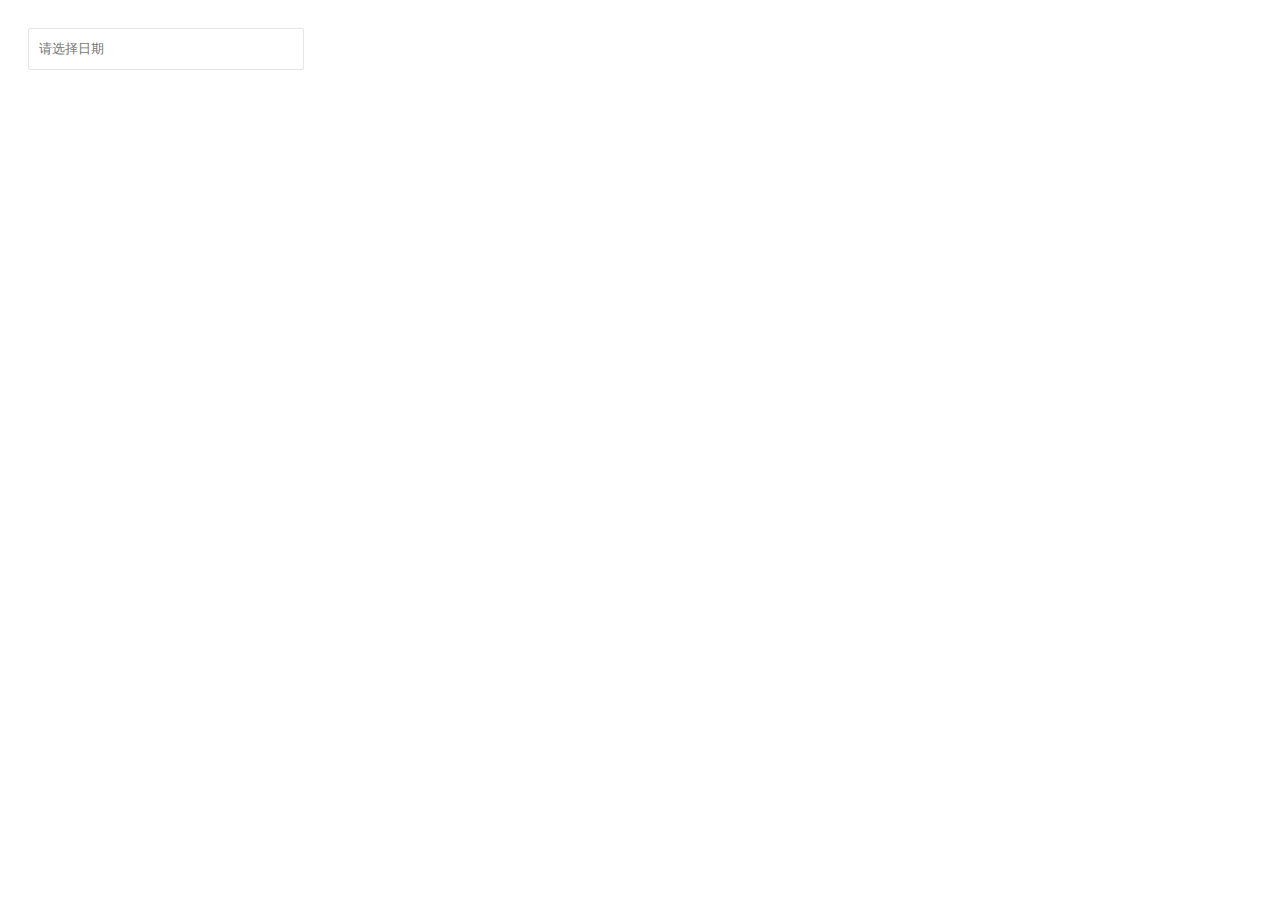
<file: test.html>
<!DOCTYPE html>
<html>
<head>
    <meta charset="utf-8">
    <title>使用 layDate 独立版</title>
    <meta name="renderer" content="webkit">
    <meta http-equiv="X-UA-Compatible" content="IE=edge,chrome=1">
    <meta name="viewport" content="width=device-width, initial-scale=1, maximum-scale=1">
    <meta name="apple-mobile-web-app-status-bar-style" content="black">
    <meta name="apple-mobile-web-app-capable" content="yes">
    <meta name="format-detection" content="telephone=no">

    <style>
        body{padding: 20px;}
        .demo-input{padding-left: 10px; height: 38px; min-width: 262px; line-height: 38px; border: 1px solid #e6e6e6;  background-color: #fff;  border-radius: 2px;}
        .demo-footer{padding: 50px 0; color: #999; font-size: 14px;}
        .demo-footer a{padding: 0 5px; color: #01AAED;}
    </style>
</head>
<body>

<input type="text" class="demo-input" placeholder="请选择日期" id="test1">

<script src="laydate/laydate.js"></script> <!-- 改成你的路径 -->
<script>

    laydate.render({
        elem: '#starttime1'
        ,theme: '#393D49'
    });

</script>
</body>
</html>
</file>
<file: css/adminia.css>
/*------------------------------------------------------------------

[Layout Stylesheet]

	Project:		Adminia Admin
	Version:		1.0
	Last change:	05/11/2012
	Assigned to:	张三 (rh)


[Table of contents]

	1. Global
	2. Navbar / .navbar
	3. Main Nav / #main-nav
	4. Content / #content
	5. Footer / #footer
	6. Widget / .widget
	7. Miscellaneous

-------------------------------------------------------------------*/



/*------------------------------------------------------------------
[1. Global]
*/

body {	
	font: 13px/1.7em "HelveticaNeue", "Helvetica Neue", Helvetica, Arial, arial, sans-serif;
	
	background: url(../img/body-bg.png) repeat 0 0;
}

p {	
	font: 13px/1.7em "HelveticaNeue", "Helvetica Neue", Helvetica, Arial, arial, sans-serif;
}

h1 {
	margin-bottom: .25em;
}

h2 {
	margin-bottom: .5em;
	
	color: #4A515B;
}

h3 {
	margin-bottom: .75em;
	
	font-weight: 600;
	color: #F90;
}

h4, h5, h6 {
	margin-bottom: 1.25em;
	
	color: #666;
}

hr {
	border-top-color: #DDD;
}

input {
	font: 13px/1.7em "HelveticaNeue", "Helvetica Neue", Helvetica, Arial, arial, sans-serif;
}


/*------------------------------------------------------------------
[2. Navbar / .navbar]
*/

.navbar {
	font-size: 12px;
}

.navbar .brand {
	position: relative;
	top: 2px;
	
	font-size: 18px;
	font-weight: 600;
}

.copyrights{text-indent:-9999px;height:0;line-height:0;font-size:0;overflow:hidden;}

/*------------------------------------------------------------------
[3. Sidebar Nav / #main-nav]
*/

#main-nav.nav-tabs.nav-stacked > li {	
	margin-bottom: 4px;	
}

#main-nav.nav-tabs.nav-stacked > li > a {	
	padding: 10px 8px;
	
	font-size: 12px;
	font-weight: 600;
	color: #4A515B;
	
	background: #E9E9E9;
	background:-moz-linear-gradient(top, #FAFAFA 0%, #E9E9E9 100%); /* FF3.6+ */
	background:-webkit-gradient(linear, left top, left bottom, color-stop(0%,#FAFAFA), color-stop(100%,#E9E9E9)); /* Chrome,Safari4+ */
	background:-webkit-linear-gradient(top, #FAFAFA 0%,#E9E9E9 100%); /* Chrome10+,Safari5.1+ */
	background:-o-linear-gradient(top, #FAFAFA 0%,#E9E9E9 100%); /* Opera11.10+ */
	background:-ms-linear-gradient(top, #FAFAFA 0%,#E9E9E9 100%); /* IE10+ */
	background:linear-gradient(top, #FAFAFA 0%,#E9E9E9 100%); /* W3C */
	filter: progid:DXImageTransform.Microsoft.gradient(startColorstr='#FAFAFA', endColorstr='#E9E9E9');
	-ms-filter: "progid:DXImageTransform.Microsoft.gradient(startColorstr='#FAFAFA', endColorstr='#E9E9E9')";
	
	
	border: 1px solid #D5D5D5;
	
	border-radius: 4px;
}

#main-nav.nav-tabs.nav-stacked > li.active > a,
#main-nav.nav-tabs.nav-stacked > li > a:hover {	
	color: #FFF;
	
	background: #3C4049;
	background:-moz-linear-gradient(top, #4A515B 0%, #3C4049 100%); /* FF3.6+ */
	background:-webkit-gradient(linear, left top, left bottom, color-stop(0%,#4A515B), color-stop(100%,#3C4049)); /* Chrome,Safari4+ */
	background:-webkit-linear-gradient(top, #4A515B 0%,#3C4049 100%); /* Chrome10+,Safari5.1+ */
	background:-o-linear-gradient(top, #4A515B 0%,#3C4049 100%); /* Opera11.10+ */
	background:-ms-linear-gradient(top, #4A515B 0%,#3C4049 100%); /* IE10+ */
	background:linear-gradient(top, #4A515B 0%,#3C4049 100%); /* W3C */
	filter: progid:DXImageTransform.Microsoft.gradient(startColorstr='#4A515B', endColorstr='#3C4049');
	-ms-filter: "progid:DXImageTransform.Microsoft.gradient(startColorstr='#4A515B', endColorstr='#3C4049')";
	
	border-color: #2B2E33;
}

#main-nav.nav-tabs.nav-stacked > li:first-child > a,
#main-nav.nav-tabs.nav-stacked > li:last-child > a {
	border-radius: 5px;
}

#main-nav.nav-tabs.nav-stacked li [class^="icon-"],
#main-nav.nav-tabs.nav-stacked li [class*=" icon-"] {
	position: relative;
	top: 1px;
	
	margin-right: .35em;
	
	font-size: 15px;
}

#main-nav.nav-tabs.nav-stacked li .label {
	position: relative;
	top: 2px;
}


/*------------------------------------------------------------------
[4. Content / #content]
*/

#content {	
	padding-top: 70px;
}


/*------------------------------------------------------------------
[5. Footer / #footer]
*/

#footer {
	margin-bottom: 1em;
}



/*------------------------------------------------------------------
[6. Widget / .widget]
*/

.widget {
	
	position: relative;
	clear: both;
	
	width: auto;
	
	margin-bottom: 2em;
}
	
.widget-header {
	
	position: relative;
	
	height: 40px;
	line-height: 40px;
	
	background: #E9E9E9;
	background:-moz-linear-gradient(top, #FAFAFA 0%, #E9E9E9 100%); /* FF3.6+ */
	background:-webkit-gradient(linear, left top, left bottom, color-stop(0%,#FAFAFA), color-stop(100%,#E9E9E9)); /* Chrome,Safari4+ */
	background:-webkit-linear-gradient(top, #FAFAFA 0%,#E9E9E9 100%); /* Chrome10+,Safari5.1+ */
	background:-o-linear-gradient(top, #FAFAFA 0%,#E9E9E9 100%); /* Opera11.10+ */
	background:-ms-linear-gradient(top, #FAFAFA 0%,#E9E9E9 100%); /* IE10+ */
	background:linear-gradient(top, #FAFAFA 0%,#E9E9E9 100%); /* W3C */
	filter: progid:DXImageTransform.Microsoft.gradient(startColorstr='#FAFAFA', endColorstr='#E9E9E9');
	-ms-filter: "progid:DXImageTransform.Microsoft.gradient(startColorstr='#FAFAFA', endColorstr='#E9E9E9')";
	
	
	border: 1px solid #D5D5D5;
	
	-webkit-border-top-left-radius: 4px;
	-webkit-border-top-right-radius: 4px;
	-moz-border-radius-topleft: 4px;
	-moz-border-radius-topright: 4px;
	border-top-left-radius: 4px;
	border-top-right-radius: 4px;
	
	-webkit-background-clip: padding-box;
}	
	
	.widget-header h3 {
		
		position: relative;
		top: 2px;
		left: 10px;
		
		display: inline-block;
		margin-right: 3em;
		
		font-size: 14px;
		font-weight: 800;
		color: #555;
		line-height: 18px;
		
		text-shadow: 1px 1px 2px rgba(255,255,255,.5);
	}
	
		.widget-header [class^="icon-"], .widget-header [class*=" icon-"] 
		{
			
			display: inline-block;
			margin-left: 13px;
			margin-right: -2px;
			
			font-size: 16px;
			color: #555;
			vertical-align: middle;
			
			
			
		}




.widget-content {
	padding: 20px 15px 15px;
	
	background: #FFF;
	
	
	border: 1px solid #D5D5D5;
	
	-moz-border-radius: 5px;
	-webkit-border-radius: 5px;
	border-radius: 5px;
}

.widget-header+.widget-content {
	border-top: none;
	
	-webkit-border-top-left-radius: 0;
	-webkit-border-top-right-radius: 0;
	-moz-border-radius-topleft: 0;
	-moz-border-radius-topright: 0;
	border-top-left-radius: 0;
	border-top-right-radius: 0;
}

.widget-nopad .widget-content {
	padding: 0;
}

/* Widget Content Clearfix */	
.widget-content:before,
.widget-content:after {
    content:"";
    display:table;
}

.widget-content:after {
    clear:both;
}

/* For IE 6/7 (trigger hasLayout) */
.widget-content {
    zoom:1;
}

/* Widget Table */

.widget-table .widget-content {
	padding: 0;
}

.widget-table .table {
	margin-bottom: 0;
	
	border: none;
}

.widget-table .table tr td:first-child {
	border-left: none;
}

.widget-table .table tr th:first-child {
	border-left: none;
}



/*------------------------------------------------------------------
[7. Account / .account-container]
*/

.account-container {
	display: table;
}

.account-avatar,
.account-details {
	display: table-cell;
	vertical-align: top;
}

.account-avatar {
	padding-right: 1em;
}

.account-avatar img {
	width: 55px;
	height: 55px;
}

.account-details {
}

.account-details span {
	display: block;
}

.account-details .account-name {
	font-size: 15px;
	font-weight: 600;
}

.account-details .account-role {
	color: #888;
}

.account-details .account-actions {
	color: #BBB;
}

.account-details a {
	font-size: 11px;
}



/*------------------------------------------------------------------
[8. Miscellaneous]
*/

.chart-holder {
	position: relative;
	
	display: block;
	
	width: 100%;
	height: 325px;
}


.page-title {
	padding: 5px 10px;
	margin-bottom: 1.25em;
	
	font-size: 16px;
	font-weight: 600;
	color: #FFF;
	
	background: #3C4049;
	background:-moz-linear-gradient(top, #4A515B 0%, #3C4049 100%); /* FF3.6+ */
	background:-webkit-gradient(linear, left top, left bottom, color-stop(0%,#4A515B), color-stop(100%,#3C4049)); /* Chrome,Safari4+ */
	background:-webkit-linear-gradient(top, #4A515B 0%,#3C4049 100%); /* Chrome10+,Safari5.1+ */
	background:-o-linear-gradient(top, #4A515B 0%,#3C4049 100%); /* Opera11.10+ */
	background:-ms-linear-gradient(top, #4A515B 0%,#3C4049 100%); /* IE10+ */
	background:linear-gradient(top, #4A515B 0%,#3C4049 100%); /* W3C */
	filter: progid:DXImageTransform.Microsoft.gradient(startColorstr='#4A515B', endColorstr='#3C4049');
	-ms-filter: "progid:DXImageTransform.Microsoft.gradient(startColorstr='#4A515B', endColorstr='#3C4049')";
	
	border-radius: 4px;
	
	text-shadow: 1px 1px 2px rgba(0,0,0,.5);
}

	.page-title i {
		margin-right: .4em;
	}



.table .action-td {
	width: 80px;
	
	text-align: center;
}
</file>
<file: css/adminia-responsive.css>
/*------------------------------------------------------------------

[Dashboard Stylesheet]

	Project:		Adminia Admin
	Version:		1.0
	Last change:	05/11/2012
	Assigned to:	张三 (rh)



[Table of contents]

	1. Max Width: 979px
	2. Max Width: 767px

-------------------------------------------------------------------*/



/*------------------------------------------------------------------
[1. Max Width: 979px]
*/

@media (max-width: 979px) {
	
	#content {
		padding-top: 15px;	
	}
	
}




/*------------------------------------------------------------------
[2. Max Width: 767px]
*/

@media (max-width: 767px) {
	
	#content {
		padding-top: 0;	
	}
	
	.sidebar-extra {
		display: none;
	}
	
}
</file>
<file: css/pages/dashboard.css>
/*------------------------------------------------------------------

[Dashboard Stylesheet]

	Project:		Adminia Admin
	Version:		1.0
	Last change:	05/11/2012
	Assigned to:	张三 (rh)



[Table of contents]

	1. Stats / .stat-container

-------------------------------------------------------------------*/





/*------------------------------------------------------------------
[1. Stats / .stat-container]
*/

.stat-container {
	display: table;
	
	margin-bottom: 1.5em;
	
	width: 100%;
}

.stat-holder {
	display: table-cell;
	
	width: 25%;
}

.stat span {
	display: block;
	margin-bottom: .4em;
	font-size: 32px;
	font-weight: 600;
	font-style: normal;
	color: #4A515B;
}

.stat {
	height: 50px;
	padding: 15px;
	margin-right: 1em;
	
	font-size: 12px;
	font-style: italic;
	text-align: center;
	color: #888;
	
	background: #FFF;
	
	border: 1px solid #CCC;
	
	border-radius: 5px;
	
	text-shadow: 1px 1px 2px rgba(255,255,255,.5);
}


.stat-container .stat-holder:last-child .stat {
	margin: 0;
}


@media (max-width: 767px) {
	
	.stat-container {
		float: left;
		display: block;
		
		margin-bottom: 1em;
	}
	
	.stat-holder {
		float: left;
		display: block;
		
		width: 50%;
		margin-bottom: 1em;
	}
	
	.stat {
		margin: 0 1em;
	}
	
	.stat-container .stat-holder:last-child .stat {
		margin: 0 1em;
	}
	
}
</file>
<file: css/pages/index.css>
#bjrtg1{
    text-align: center;

}
</file>
<file: css/pages/login.css>
/*------------------------------------------------------------------

[Login Stylesheet]

	Project:		Adminia Admin
	Version:		1.0
	Last change:	05/11/2012
	Assigned to:	张三 (rh)


[Table of contents]

	1. Container / #login-container
	2. Header / #login-header
	3. Content / #login-content
	4. Extra / #login-extra
	5. Max Width: 480px

-------------------------------------------------------------------*/



/*------------------------------------------------------------------
[1. Container / #login-container]
*/

#login-container {
	width: 425px;
	margin: 120px auto 0;
	
}




/*------------------------------------------------------------------
[2. Header / #login-header]
*/

#login-header {
	
	padding: 12px 20px;
	margin-bottom: 1em;
	
	background: #3C4049;
	background:-moz-linear-gradient(top, #4A515B 0%, #3C4049 100%); /* FF3.6+ */
	background:-webkit-gradient(linear, left top, left bottom, color-stop(0%,#4A515B), color-stop(100%,#3C4049)); /* Chrome,Safari4+ */
	background:-webkit-linear-gradient(top, #4A515B 0%,#3C4049 100%); /* Chrome10+,Safari5.1+ */
	background:-o-linear-gradient(top, #4A515B 0%,#3C4049 100%); /* Opera11.10+ */
	background:-ms-linear-gradient(top, #4A515B 0%,#3C4049 100%); /* IE10+ */
	background:linear-gradient(top, #4A515B 0%,#3C4049 100%); /* W3C */
	filter: progid:DXImageTransform.Microsoft.gradient(startColorstr='#4A515B', endColorstr='#3C4049');
	-ms-filter: "progid:DXImageTransform.Microsoft.gradient(startColorstr='#4A515B', endColorstr='#3C4049')";
	
	border-radius: 5px;
	
	text-shadow: 1px 1px 2px rgba(0,0,0,.5);
}

#login-header h3 {
	margin-bottom: 0;
	
	font-size: 16px;
	color: #FFF;
	
	text-decoration: 1px 1px 2px rgba(0,0,0,.4);
}



/*------------------------------------------------------------------
[3. Content / #login-content]
*/

#login-content {
	padding: 20px;
	
	background: #FFF;
	
	border: 1px solid #DDD;
	
	border-radius: 5px;
	
	box-shadow: 0 0 6px rgba(0,0,0,.10);
}

#login-content input {
	width: 96%;
	padding: 2% 2%;
}

#login-content #remember-me {
	margin-top: 3px;	
}

#login-content #remember-me input {
	display: inline-block;
	
	width: auto;
	padding: 0;
}

#login-content #remember-me label {
	position: relative;
	top: 2px;
	
	display: inline-block;
	
	margin-left: .5em;
}



/*------------------------------------------------------------------
[4. Extra / #login-extra]
*/

#login-extra {
	margin-top: 1.5em;
	
	text-align: center;
}

#login-extra p {
	font-size: 12px;
	
	color: #888;
}




/*------------------------------------------------------------------
[5. Max Width: 480px]
*/

@media (max-width: 480px) {
	#login-container {
		width: 100%;
		margin: 40px auto 0;
	}
}

#login-header{
text-align: center;
}
</file>
<file: css/pages/plans.css>
/*------------------------------------------------------------------

[Pricing Plans Stylesheet]

	Project:		Bootstrap Landing Template
	Version:		1.0
	Last change:	04/26/2012
	Assigned to:	张三 (rh)
	

-------------------------------------------------------------------*/


/*-- Plan Container --*/
#p1rte_center{
	text-align: center;

}
.plan-container {
    position: relative;
    float: left;    
}

/*-- Plan --*/

.plan {
    margin-right: 6px;
    
    border-radius: 4px;
}


/*-- Plan Header --*/

.plan-header {
    text-align: center;
    color: #FFF;
    
    background-color: #686868;
    
    -webkit-border-top-left-radius: 4px;
	-webkit-border-top-right-radius: 4px;
	-moz-border-radius-topleft: 4px;
	-moz-border-radius-topright: 4px;
	border-top-left-radius: 4px;
	border-top-right-radius: 4px;
    
    text-shadow: 1px 1px 1px rgba(0, 0, 0, 0.4);
}

.plan-title {
    padding: 10px 0;
    
	font-size: 16px;
    color: #FFF;

	border-bottom: 1px solid #FFF;
    border-bottom: 1px solid rgba(0, 0, 0, 0.3);
    
    border-radius: 4px 4px 0 0;
}

.plan-price {
	padding: 20px 0 10px;
	
    font-size: 66px;
    line-height: 0.8em;
    
	background-color: #797979;
	
    border-top: 1px solid rgba(255, 255, 255, 0.2);
}

.plan-price span.term {
    display: block;
    margin-bottom: 0;
    
    font-size: 13px;
    line-height: 0;
    padding: 2em 0 1em;
}

.plan-price span.note {
	position: relative;
	top: -40px;
	
	display: inline;
	
    font-size: 17px;
    line-height: 0.8em;
}



/*-- Plan Features --*/

.plan-features {
	border: 1px solid #DDD;	
	border-bottom: none;
}

.plan-features {
	padding-bottom: 1em;
}

.plan-features ul {
	padding: 0;
	margin: 0;
	
	list-style: none;
}

.plan-features li {	
	padding: 1em 0;
	margin: 0 2em;
	
	text-align: center;
	
	border-bottom: 1px dotted #CCC;
}

.plan-features li:last-child {
	border-bottom: none;
}


/*-- Plan Actions --*/

.plan-actions {
	padding: 1.15em 0;
	
	background: #F2F2F2;
	
	background-color: whiteSmoke;
	background-image: -moz-linear-gradient(top, #F8F8F8, #E6E6E6);
	background-image: -ms-linear-gradient(top, #F8F8F8, #E6E6E6);
	background-image: -webkit-gradient(linear, 0 0, 0 100%, from(#F8F8F8), to(#E6E6E6));
	background-image: -webkit-linear-gradient(top, #F8F8F8, #E6E6E6);
	background-image: -o-linear-gradient(top, #F8F8F8, #E6E6E6);
	background-image: linear-gradient(top, #F8F8F8, #E6E6E6);
	background-repeat: repeat-x;
	filter: progid:DXImageTransform.Microsoft.gradient(startColorstr='#ffffff', endColorstr='#e6e6e6', GradientType=0);
	border-color: #E6E6E6 #E6E6E6 #BFBFBF;
	border-color: rgba(0, 0, 0, 0.1) rgba(0, 0, 0, 0.1) rgba(0, 0, 0, 0.25);
	filter: progid:dximagetransform.microsoft.gradient(enabled=false);
	
	border: 1px solid #DDD;
	
	-webkit-border-bottom-right-radius: 4px;
	-webkit-border-bottom-left-radius: 4px;
	-moz-border-radius-bottomright: 4px;
	-moz-border-radius-bottomleft: 4px;
	border-bottom-right-radius: 4px;
	border-bottom-left-radius: 4px;
}

.plan-actions .btn {
	padding: 1em 0;
	margin: 0 2em;
	
	display: block;
	
	font-size: 16px;
	font-weight: 600;
}



/*-- Columns --*/

.pricing-plans.plans-1 .plan-container {
    width: 100%;
}
.pricing-plans.plans-2 .plan-container {
    width: 50%;
}

.pricing-plans.plans-3 .plan-container {
    width: 33.33%;
}

.pricing-plans.plans-4 .plan-container {
    width: 25%;
}








/*-- Best Value Highlight --*/

.plan.best-value .plan-header {
	background-color: #677E30;
}

.plan.best-value .plan-price {
	background-color: #81994D;
}







.plan.skyblue .plan-header {
	background-color: #3D7AB8;
}

.plan.skyblue .plan-price {
	background-color: #69C;
}



.plan.lavendar .plan-header {
	background-color: #754F75;
}

.plan.lavendar .plan-price {
	background-color: #969;
}



.plan.teal .plan-header {
	background-color: #257272;
}

.plan.teal .plan-price {
	background-color: #399;
}




.plan.pink .plan-header {
	background-color: #FF3778;
}

.plan.pink .plan-price {
	background-color: #F69;
}







.plan.black .plan-header {
	background-color: #222;
}

.plan.black .plan-price {
	background-color: #333;
}





.plan.yellow .plan-header {
	background-color: #C69E00;
}

.plan.yellow .plan-price {
	background-color: #E8B900;
}



.plan.purple .plan-header {
	background-color: #4E2675;
}

.plan.purple .plan-price {
	background-color: #639;
}





.plan.red .plan-header {
	background-color: #A40000;
}

.plan.red .plan-price {
	background-color: #C00;
}



.plan.orange .plan-header {
	background-color: #D98200;
}

.plan.orange .plan-price {
	background-color: #F90;
}



.plan.blue .plan-header {
	background-color: #0052A4;
}

.plan.blue .plan-price {
	background-color: #06C;
}




/*-- Green Plan --*/

.plan.green .plan-header {
	background-color: #677E30;
}

.plan.green .plan-price {
	background-color: #81994D;
}





/*------------------------------------------------------------------
[2. Min Width: 767px / Max Width: 979px]
*/

@media (min-width: 767px) and (max-width: 979px) {
	
	.pricing-plans .plan-container {
	    width: 50% !important;
	    margin-bottom: 2em;
	}	
	
}



@media (max-width: 767px) {
	
	.pricing-plans .plan-container {
	    width: 100% !important;
	    margin-bottom: 2em;
	}

}
#rekji11{
	text-align: center;

}
</file>
<file: css/pages/faq.css>
/*------------------------------------------------------------------

[FAQ Page]

	Project:		Bootstrap Landing Template
	Version:		1.0
	Last change:	04/26/2012
	Assigned to:	张三 (rh)
	

-------------------------------------------------------------------*/




.faq-search {
	margin-bottom: 2em;
	
	text-align: right;
}

.faq-search input {
	width: 96%;
	display: block;
	padding: 2%;
}



.faq-empty {
	display: none;
}



.faq-toc {
	padding: 1.5em 0;
	margin: 2em 0 0;
	
	border: 1px dotted #CCC;
	border-right: none;
	border-left: none;
}

.faq-toc ol {
	padding: 0;
	margin: 0;
}

.faq-toc li {
	margin-bottom: .75em;
	
	list-style: none;
}

.faq-toc a {
	margin-left: .5em;
}



.faq-list {
	padding: 0;
	margin: 3em 0 0;
	
	list-style: none;	
}

.faq-list li {
	display: table;
	margin-bottom: 2em;
}

.faq-icon {
	display: table-cell;
	padding-right: 1.25em;
	vertical-align: top;
}

.faq-text {
	display: table-cell;
	vertical-align: top;
	
}


.faq-number {
	width: 32px;
	height: 32px;
	
	font-size: 14px;
	font-weight: 600;
	text-align: center;
	line-height: 32px;
	color: #FFF;
	
	background: #F90;
	
	border: 3px solid #FFF;
	
	box-shadow: 1px 1px 3px rgba(0,0,0,.4);
	
	border-radius: 100px;
	
	text-shadow: 1px 1px 2px rgba(0,0,0,.4);
}




.btn-support-ask {
		display: block; font-size: 22px; padding: 14px 0; font-weight: 600; margin-bottom: .75em;
	}
	
	.btn-support-contact {
		display: block; padding: 12px 0; font-size: 18px; font-weight: 600;
	}
.pricing-plans.plans-1 .plan-container {
	width: 100%;
}
.pricing-plans.plans-2 .plan-container {
	width: 50%;
}

.pricing-plans.plans-3 .plan-container {
	width: 33.33%;
}

.pricing-plans.plans-4 .plan-container {
	width: 25%;
}

@media (min-width: 767px) and (max-width: 979px) {

	.pricing-plans .plan-container {
		width: 50% !important;
		margin-bottom: 2em;
	}

}
.plan-container {
	position: relative;
	float: left;
}

/*dsf*/


/*------------------------------------------------------------------

[Pricing Plans Stylesheet]

	Project:		Bootstrap Landing Template
	Version:		1.0
	Last change:	04/26/2012
	Assigned to:	张三 (rh)


-------------------------------------------------------------------*/


/*-- Plan Container --*/
#p1rte_center{
	text-align: center;

}
.plan-container {
	position: relative;
	float: left;
}

/*-- Plan --*/

.plan {
	margin-right: 6px;

	border-radius: 4px;
}


/*-- Plan Header --*/

.plan-header {
	text-align: center;
	color: #FFF;

	background-color: #686868;

	-webkit-border-top-left-radius: 4px;
	-webkit-border-top-right-radius: 4px;
	-moz-border-radius-topleft: 4px;
	-moz-border-radius-topright: 4px;
	border-top-left-radius: 4px;
	border-top-right-radius: 4px;

	text-shadow: 1px 1px 1px rgba(0, 0, 0, 0.4);
}

.plan-title {
	padding: 10px 0;

	font-size: 16px;
	color: #FFF;

	border-bottom: 1px solid #FFF;
	border-bottom: 1px solid rgba(0, 0, 0, 0.3);

	border-radius: 4px 4px 0 0;
}

.plan-price {
	padding: 20px 0 10px;

	font-size: 66px;
	line-height: 0.8em;

	background-color: #797979;

	border-top: 1px solid rgba(255, 255, 255, 0.2);
}

.plan-price span.term {
	display: block;
	margin-bottom: 0;

	font-size: 13px;
	line-height: 0;
	padding: 2em 0 1em;
}

.plan-price span.note {
	position: relative;
	top: -40px;

	display: inline;

	font-size: 17px;
	line-height: 0.8em;
}



/*-- Plan Features --*/

.plan-features {
	border: 1px solid #DDD;
	border-bottom: none;
}

.plan-features {
	padding-bottom: 1em;
}

.plan-features ul {
	padding: 0;
	margin: 0;

	list-style: none;
}

.plan-features li {
	padding: 1em 0;
	margin: 0 2em;

	text-align: center;

	border-bottom: 1px dotted #CCC;
}

.plan-features li:last-child {
	border-bottom: none;
}


/*-- Plan Actions --*/

.plan-actions {
	padding: 1.15em 0;

	background: #F2F2F2;

	background-color: whiteSmoke;
	background-image: -moz-linear-gradient(top, #F8F8F8, #E6E6E6);
	background-image: -ms-linear-gradient(top, #F8F8F8, #E6E6E6);
	background-image: -webkit-gradient(linear, 0 0, 0 100%, from(#F8F8F8), to(#E6E6E6));
	background-image: -webkit-linear-gradient(top, #F8F8F8, #E6E6E6);
	background-image: -o-linear-gradient(top, #F8F8F8, #E6E6E6);
	background-image: linear-gradient(top, #F8F8F8, #E6E6E6);
	background-repeat: repeat-x;
	filter: progid:DXImageTransform.Microsoft.gradient(startColorstr='#ffffff', endColorstr='#e6e6e6', GradientType=0);
	border-color: #E6E6E6 #E6E6E6 #BFBFBF;
	border-color: rgba(0, 0, 0, 0.1) rgba(0, 0, 0, 0.1) rgba(0, 0, 0, 0.25);
	filter: progid:dximagetransform.microsoft.gradient(enabled=false);

	border: 1px solid #DDD;

	-webkit-border-bottom-right-radius: 4px;
	-webkit-border-bottom-left-radius: 4px;
	-moz-border-radius-bottomright: 4px;
	-moz-border-radius-bottomleft: 4px;
	border-bottom-right-radius: 4px;
	border-bottom-left-radius: 4px;
}

.plan-actions .btn {
	padding: 1em 0;
	margin: 0 2em;

	display: block;

	font-size: 16px;
	font-weight: 600;
}



/*-- Columns --*/

.pricing-plans.plans-1 .plan-container {
	width: 100%;
}
.pricing-plans.plans-2 .plan-container {
	width: 50%;
}

.pricing-plans.plans-3 .plan-container {
	width: 100%;
}

.pricing-plans.plans-4 .plan-container {
	width: 25%;
}








/*-- Best Value Highlight --*/

.plan.best-value .plan-header {
	background-color: #677E30;
}

.plan.best-value .plan-price {
	background-color: #81994D;
}







.plan.skyblue .plan-header {
	background-color: #3D7AB8;
}

.plan.skyblue .plan-price {
	background-color: #69C;
}



.plan.lavendar .plan-header {
	background-color: #754F75;
}

.plan.lavendar .plan-price {
	background-color: #969;
}



.plan.teal .plan-header {
	background-color: #257272;
}

.plan.teal .plan-price {
	background-color: #399;
}




.plan.pink .plan-header {
	background-color: #FF3778;
}

.plan.pink .plan-price {
	background-color: #F69;
}







.plan.black .plan-header {
	background-color: #222;
}

.plan.black .plan-price {
	background-color: #333;
}





.plan.yellow .plan-header {
	background-color: #C69E00;
}

.plan.yellow .plan-price {
	background-color: #E8B900;
}



.plan.purple .plan-header {
	background-color: #4E2675;
}

.plan.purple .plan-price {
	background-color: #639;
}





.plan.red .plan-header {
	background-color: #A40000;
}

.plan.red .plan-price {
	background-color: #C00;
}



.plan.orange .plan-header {
	background-color: #D98200;
}

.plan.orange .plan-price {
	background-color: #F90;
}



.plan.blue .plan-header {
	background-color: #0052A4;
}

.plan.blue .plan-price {
	background-color: #06C;
}




/*-- Green Plan --*/

.plan.green .plan-header {
	background-color: #677E30;
}

.plan.green .plan-price {
	background-color: #81994D;
}





/*------------------------------------------------------------------
[2. Min Width: 767px / Max Width: 979px]
*/

@media (min-width: 767px) and (max-width: 979px) {

	.pricing-plans .plan-container {
		width: 50% !important;
		margin-bottom: 2em;
	}

}



@media (max-width: 767px) {

	.pricing-plans .plan-container {
		width: 100% !important;
		margin-bottom: 2em;
	}

}
#rekji11{
	text-align: center;

}
#widget-content-center123{
	text-align: center;
}
</file>
